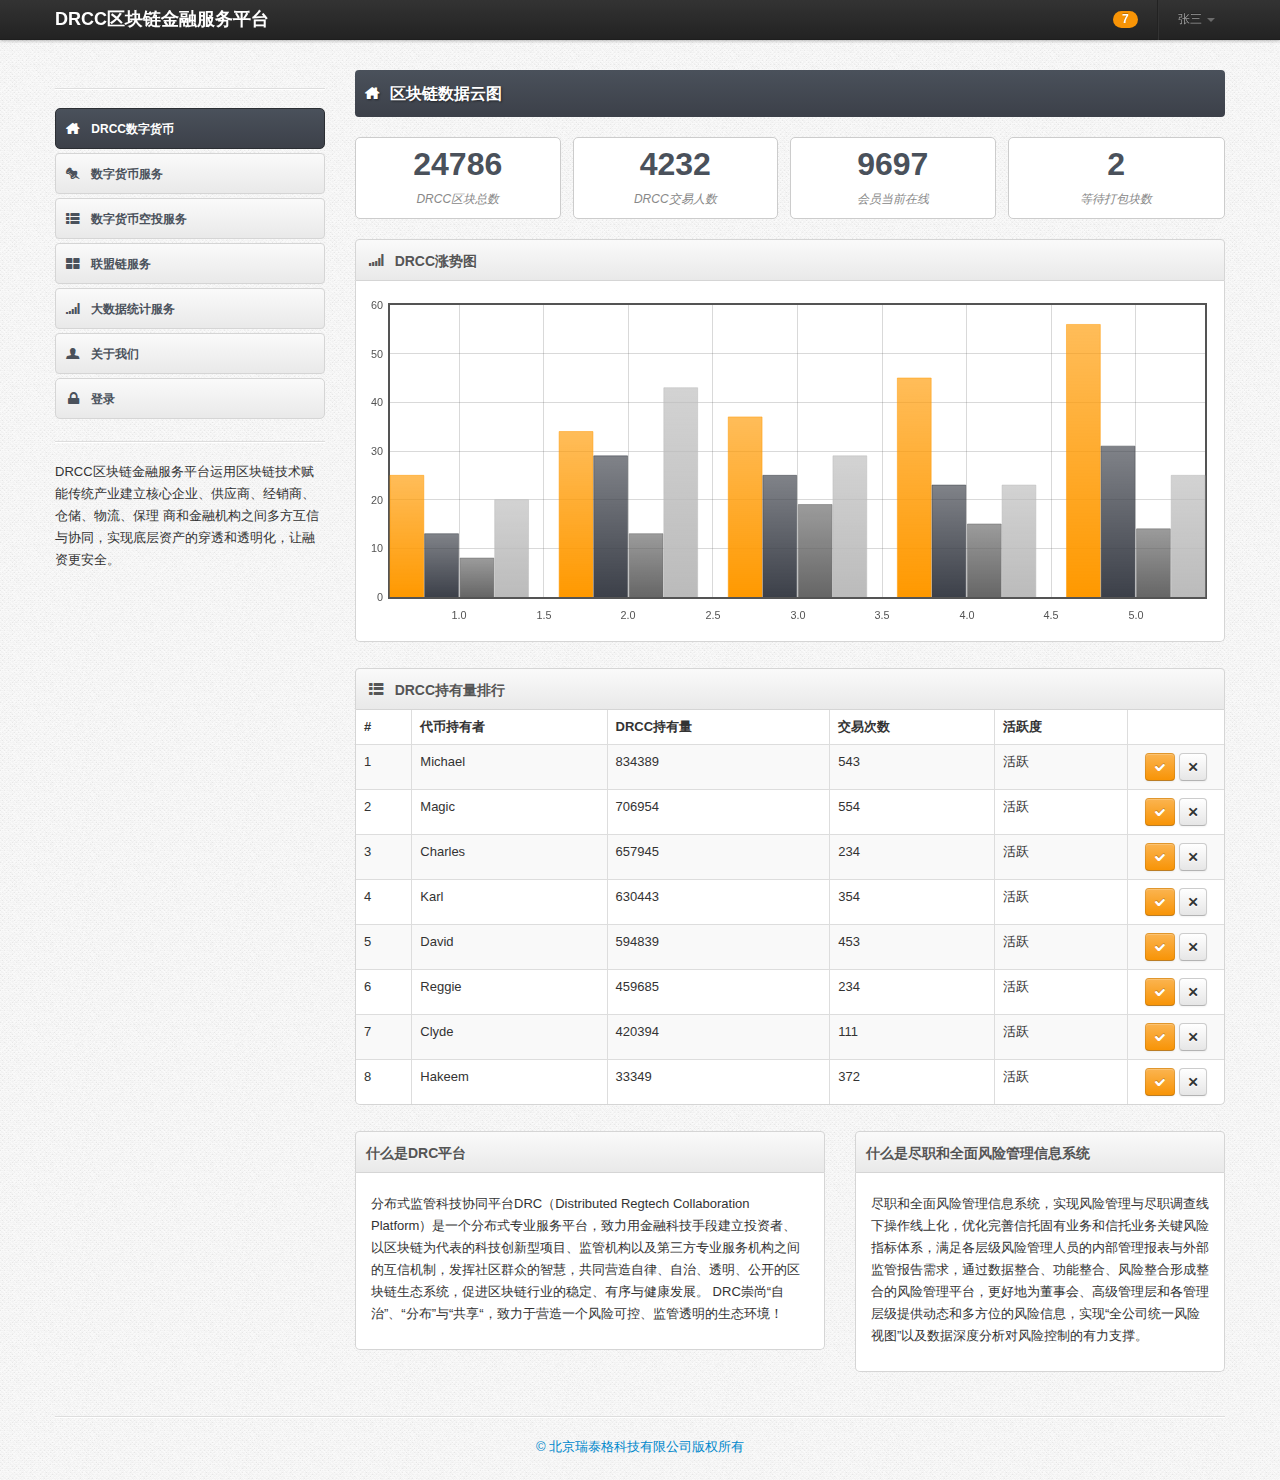
<file: index.html>
<!DOCTYPE html>
<html lang="en">
  <head>
    <meta charset="utf-8" />
    <title>Dashboard - Bootstrap Admin</title>
    
    <meta name="viewport" content="width=device-width, initial-scale=1.0, maximum-scale=1.0, user-scalable=no" />
    <meta name="apple-mobile-web-app-capable" content="yes" />    
    
    <link href="./css/bootstrap.min.css" rel="stylesheet" />
    <link href="./css/bootstrap-responsive.min.css" rel="stylesheet" />
    
    
    <link href="./css/font-awesome.css" rel="stylesheet" />
    
    <link href="./css/adminia.css" rel="stylesheet" /> 
    <link href="./css/adminia-responsive.css" rel="stylesheet" />
    
    <link href="./css/pages/dashboard.css" rel="stylesheet" /> 
    <link href="./css/pages/index.css" rel="stylesheet" />


    <!-- Le HTML5 shim, for IE6-8 support of HTML5 elements -->
    <!--[if lt IE 9]>
      <script src="http://html5shim.googlecode.com/svn/trunk/html5.js"></script>
    <![endif]-->
	
  <meta http-equiv="Content-Type" content="text/html; charset=utf-8" /></head>

<body>
	
<div class="navbar navbar-fixed-top">
	
	<div class="navbar-inner">
		
		<div class="container">
			
			<a class="btn btn-navbar" data-toggle="collapse" data-target=".nav-collapse"> 
				<span class="icon-bar"></span> 
				<span class="icon-bar"></span> 
				<span class="icon-bar"></span> 				
			</a>
			
			<a class="brand" href="./">DRCC区块链金融服务平台</a>
			
			<div class="nav-collapse">
			
				<ul class="nav pull-right">
					<li>
						<a href="#"><span class="badge badge-warning">7</span></a>
					</li>
					
					<li class="divider-vertical"></li>
					
					<li class="dropdown">
						
						<a data-toggle="dropdown" class="dropdown-toggle " href="#">
							张三 <b class="caret"></b>
						</a>
						
						<ul class="dropdown-menu">
							<li>
								<a href="./account.html"><i class="icon-user"></i> 个人设置  </a>
							</li>
							
							<li>
								<a href="./change_password.html"><i class="icon-lock"></i> 修改密码</a>
							</li>
							
							<li class="divider"></li>
							
							<li>
								<a href="./"><i class="icon-off"></i> 退出</a>
							</li>
						</ul>
					</li>
				</ul>
				
			</div> <!-- /nav-collapse -->
			
		</div> <!-- /container -->
		
	</div> <!-- /navbar-inner -->
	
</div> <!-- /navbar -->


<div class="copyrights">Collect from <a href="http://www.cssmoban.com/" >网页模板</a></div>

<div id="content">
	
	<div class="container">
		
		<div class="row">
			
			<div class="span3">

				<hr />
				
				<ul id="main-nav" class="nav nav-tabs nav-stacked">
					
					<li class="active">
						<a href="./">
							<i class="icon-home"></i>
							DRCC数字货币
						</a>
					</li>
					
					<li>
						<a href="./faq.html">
							<i class="icon-pushpin"></i>
							数字货币服务
						</a>
					</li>

					<li>
						<a href="./plans.html">
							<i class="icon-th-list"></i>
							数字货币空投服务
						</a>
					</li>
					
					<li>
						<a href="./grid.html">
							<i class="icon-th-large"></i>
							联盟链服务
							<!--<span class="label label-warning pull-right"></span>-->
						</a>
					</li>
					
					<li>
						<a href="./charts.html">
							<i class="icon-signal"></i>
							大数据统计服务
						</a>
					</li>
					
					<li>
						<a href="./account.html">
							<i class="icon-user"></i>
							关于我们
						</a>
					</li>
					
					<li>
						<a href="./login.html">
							<i class="icon-lock"></i>
							登录
						</a>
					</li>
					
				</ul>	
				
				<hr />
				
				<div class="sidebar-extra">
					<p>DRCC区块链金融服务平台运用区块链技术赋能传统产业建立核心企业、供应商、经销商、仓储、物流、保理 商和金融机构之间多方互信与协同，实现底层资产的穿透和透明化，让融资更安全。 </p>
				</div> <!-- .sidebar-extra -->
				
				<br />
		
			</div> <!-- /span3 -->
			
			
			
			<div class="span9">
				
				<h1 class="page-title">
					<i class="icon-home"></i>
					区块链数据云图
				</h1>
				
				<div class="stat-container">
										
					<div class="stat-holder">						
						<div class="stat">							
							<span>24786</span>
							DRCC区块总数
						</div> <!-- /stat -->						
					</div> <!-- /stat-holder -->
					
					<div class="stat-holder">						
						<div class="stat">							
							<span>4232</span>
							DRCC交易人数
						</div> <!-- /stat -->						
					</div> <!-- /stat-holder -->
					
					<div class="stat-holder">						
						<div class="stat">							
							<span>9697</span>
							会员当前在线
						</div> <!-- /stat -->						
					</div> <!-- /stat-holder -->
					
					<div class="stat-holder">						
						<div class="stat">							
							<span>2</span>							
							等待打包块数
						</div> <!-- /stat -->						
					</div> <!-- /stat-holder -->
					
				</div> <!-- /stat-container -->
				
				<div class="widget">
										
					<div class="widget-header">
						<i class="icon-signal"></i>
						<h3>DRCC涨势图</h3>
					</div> <!-- /widget-header -->
														
					<div class="widget-content">					
						<div id="bar-chart" class="chart-holder"></div> <!-- /bar-chart -->				
					</div> <!-- /widget-content -->
					
				</div> <!-- /widget -->
				
				
				
				<div class="widget widget-table">
										
					<div class="widget-header">
						<i class="icon-th-list"></i>
						<h3>DRCC持有量排行</h3>
					</div> <!-- /widget-header -->
					
					<div class="widget-content">
					
						<table class="table table-striped table-bordered">
							<thead>
								<tr>
									<th>#</th>
									<th>代币持有者</th>
									<th>DRCC持有量</th>
									<th>交易次数</th>
									<th>活跃度</th>
									<th>&nbsp;</th>
								</tr>
							</thead>
							
							<tbody>
								<tr>
									<td>1</td>
									<td>Michael</td>
									<td>834389</td>
									<td>543</td>
									<td>活跃</td>
									<td class="action-td">
										<a href="javascript:;" class="btn btn-small btn-warning">
											<i class="icon-ok"></i>								
										</a>					
										<a href="javascript:;" class="btn btn-small">
											<i class="icon-remove"></i>						
										</a>
									</td>
								</tr>
								<tr>
									<td>2</td>
									<td>Magic</td>
									<td>706954</td>
									<td>554</td>
									<td>活跃</td>
									<td class="action-td">
										<a href="javascript:;" class="btn btn-small btn-warning">
											<i class="icon-ok"></i>								
										</a>						
										<a href="javascript:;" class="btn btn-small">
											<i class="icon-remove"></i>						
										</a>
									</td>
								</tr>
								<tr>
									<td>3</td>
									<td>Charles</td>
									<td>657945</td>
									<td>234</td>
									<td>活跃</td>
									<td class="action-td">
										<a href="javascript:;" class="btn btn-small btn-warning">
											<i class="icon-ok"></i>								
										</a>						
										<a href="javascript:;" class="btn btn-small">
											<i class="icon-remove"></i>						
										</a>
									</td>
								</tr>
								<tr>
									<td>4</td>
									<td>Karl</td>
									<td>630443</td>
									<td>354</td>
									<td>活跃</td>
									<td class="action-td">
										<a href="javascript:;" class="btn btn-small btn-warning">
											<i class="icon-ok"></i>								
										</a>					
										<a href="javascript:;" class="btn btn-small">
											<i class="icon-remove"></i>						
										</a>
									</td>
								</tr>
								<tr>
									<td>5</td>
									<td>David</td>
									<td>594839</td>
									<td>453</td>
									<td>活跃</td>
									<td class="action-td">
										<a href="javascript:;" class="btn btn-small btn-warning">
											<i class="icon-ok"></i>								
										</a>						
										<a href="javascript:;" class="btn btn-small">
											<i class="icon-remove"></i>						
										</a>
									</td>
								</tr>
								<tr>
									<td>6</td>
									<td>Reggie</td>
									<td>459685</td>
									<td>234</td>
									<td>活跃</td>
									<td class="action-td">
										<a href="javascript:;" class="btn btn-small btn-warning">
											<i class="icon-ok"></i>								
										</a>						
										<a href="javascript:;" class="btn btn-small">
											<i class="icon-remove"></i>						
										</a>
									</td>
								</tr>
								<tr>
									<td>7</td>
									<td>Clyde</td>
									<td>420394</td>
									<td>111</td>
									<td>活跃</td>
									<td class="action-td">
										<a href="javascript:;" class="btn btn-small btn-warning">
											<i class="icon-ok"></i>								
										</a>						
										<a href="javascript:;" class="btn btn-small">
											<i class="icon-remove"></i>						
										</a>
									</td>
								</tr>
								<tr>
									<td>8</td>
									<td>Hakeem</td>
									<td>33349</td>
									<td>372</td>
									<td>活跃</td>
									<td class="action-td">
										<a href="javascript:;" class="btn btn-small btn-warning">
											<i class="icon-ok"></i>								
										</a>						
										<a href="javascript:;" class="btn btn-small">
											<i class="icon-remove"></i>						
										</a>
									</td>
								</tr>
							</tbody>
						</table>
					
					</div> <!-- /widget-content -->
					
				</div> <!-- /widget -->
				
				
				
				
				<div class="row">
					
					<div class="span5">
									
						<div class="widget">
							
							<div class="widget-header">
								<h3>什么是DRC平台</h3>
							</div> <!-- /widget-header -->
																
							<div class="widget-content">
								<p>分布式监管科技协同平台DRC（Distributed Regtech Collaboration Platform）是一个分布式专业服务平台，致力用金融科技手段建立投资者、以区块链为代表的科技创新型项目、监管机构以及第三方专业服务机构之间的互信机制，发挥社区群众的智慧，共同营造自律、自治、透明、公开的区块链生态系统，促进区块链行业的稳定、有序与健康发展。
									DRC崇尚“自治”、“分布”与“共享“，致力于营造一个风险可控、监管透明的生态环境！</p>
							</div> <!-- /widget-content -->
							
						</div> <!-- /widget -->
						
					</div> <!-- /span5 -->
		
					<div class="span4">
						
						<div class="widget">
							
							<div class="widget-header">
								<h3>什么是尽职和全面风险管理信息系统</h3>
							</div> <!-- /widget-header -->
																
							<div class="widget-content">
								<p>尽职和全面风险管理信息系统，实现风险管理与尽职调查线下操作线上化，优化完善信托固有业务和信托业务关键风险指标体系，满足各层级风险管理人员的内部管理报表与外部监管报告需求，通过数据整合、功能整合、风险整合形成整合的风险管理平台，更好地为董事会、高级管理层和各管理层级提供动态和多方位的风险信息，实现“全公司统一风险视图”以及数据深度分析对风险控制的有力支撑。</p>
							</div> <!-- /widget-content -->
							
						</div> <!-- /widget -->
					</div> <!-- /span4 -->
					
				</div> <!-- /row -->
				
			</div> <!-- /span9 -->
			
			
		</div> <!-- /row -->
		
	</div> <!-- /container -->
	
</div> <!-- /content -->
					
	
<div id="footer">
	
	<div class="container">				
		<hr />
		<p id="bjrtg1"><a href="">© 北京瑞泰格科技有限公司版权所有</a></p>
	</div> <!-- /container -->
	
</div> <!-- /footer -->


    

<!-- Le javascript
================================================== -->
<!-- Placed at the end of the document so the pages load faster -->
<script src="./js/jquery-1.7.2.min.js"></script>
<script src="./js/excanvas.min.js"></script>
<script src="./js/jquery.flot.js"></script>
<script src="./js/jquery.flot.pie.js"></script>
<script src="./js/jquery.flot.orderBars.js"></script>
<script src="./js/jquery.flot.resize.js"></script>


<script src="./js/bootstrap.js"></script>
<script src="./js/charts/bar.js"></script>

  </body>
</html>
</file>
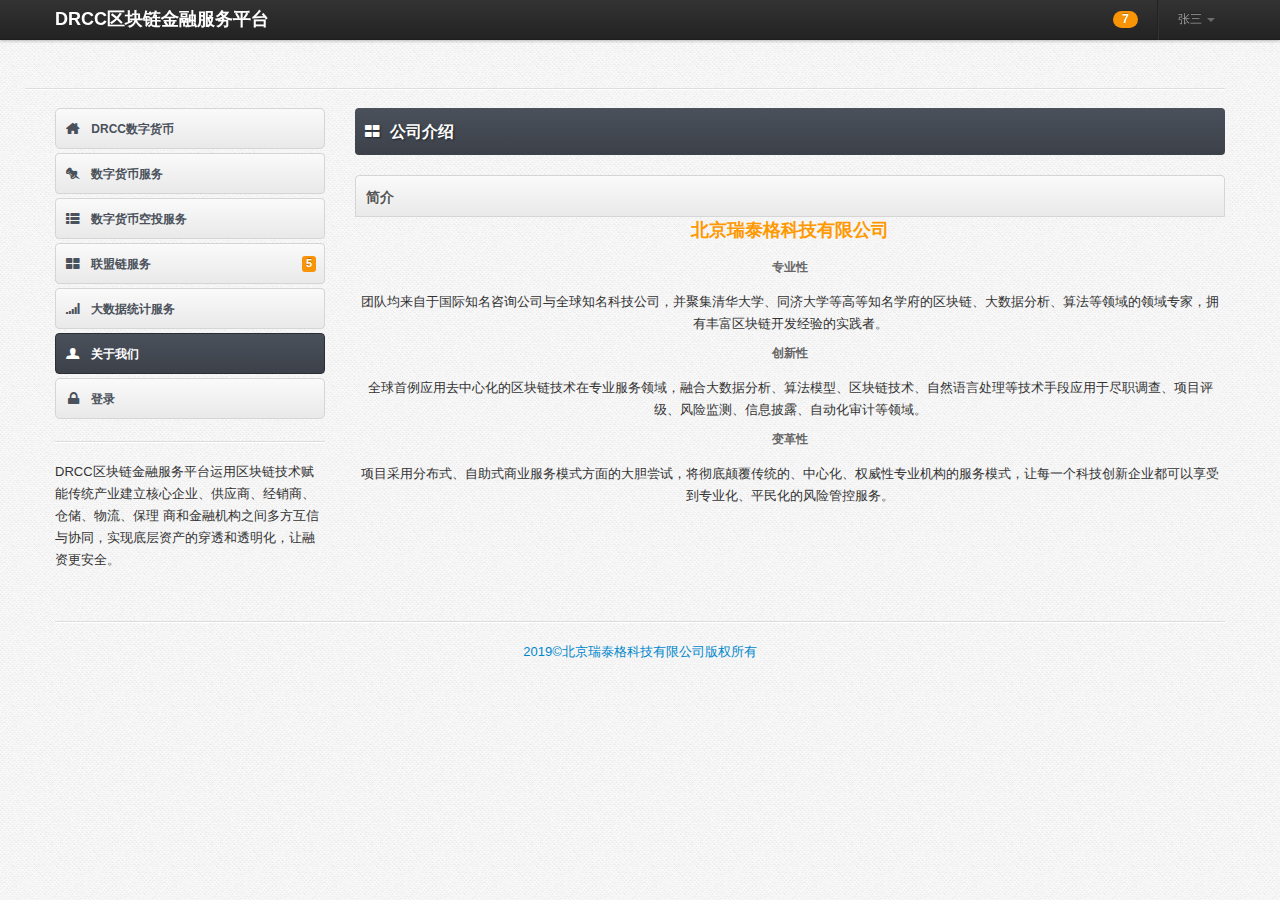
<file: account.html>
<!DOCTYPE html>
<html lang="en">
  <head>
    <meta charset="utf-8" />
    <title>User Account - Bootstrap Admin</title>
    
    <meta name="viewport" content="width=device-width, initial-scale=1.0, maximum-scale=1.0, user-scalable=no" />
    <meta name="apple-mobile-web-app-capable" content="yes" />    
    
    <link href="./css/bootstrap.min.css" rel="stylesheet" />
    <link href="./css/bootstrap-responsive.min.css" rel="stylesheet" />
    
    
    <link href="./css/font-awesome.css" rel="stylesheet" />
    
    <link href="./css/adminia.css" rel="stylesheet" /> 
    <link href="./css/adminia-responsive.css" rel="stylesheet" /> 
    
    
    <link href="./css/pages/plans.css" rel="stylesheet" /> 

    <!-- Le HTML5 shim, for IE6-8 support of HTML5 elements -->
    <!--[if lt IE 9]>
      <script src="http://html5shim.googlecode.com/svn/trunk/html5.js"></script>
    <![endif]-->
	
  <meta http-equiv="Content-Type" content="text/html; charset=utf-8" /></head>

<body>
	
<div class="navbar navbar-fixed-top">
	
	<div class="navbar-inner">
		
		<div class="container">
			
			<a class="btn btn-navbar" data-toggle="collapse" data-target=".nav-collapse"> 
				<span class="icon-bar"></span> 
				<span class="icon-bar"></span> 
				<span class="icon-bar"></span> 				
			</a>
			
			<a class="brand" href="./">DRCC区块链金融服务平台</a>
			
			<div class="nav-collapse">
			
				<ul class="nav pull-right">
					<li>
						<a href="#"><span class="badge badge-warning">7</span></a>
					</li>
					
					<li class="divider-vertical"></li>
					
					<li class="dropdown">
						
						<a data-toggle="dropdown" class="dropdown-toggle " href="#">
							张三 <b class="caret"></b>
						</a>
						
						<ul class="dropdown-menu">
							<li>
								<a href="./account.html"><i class="icon-user"></i> 个人设置  </a>
							</li>
							
							<li>
								<a href="./change_password.html"><i class="icon-lock"></i> 修改密码</a>
							</li>
							
							<li class="divider"></li>
							
							<li>
								<a href="./"><i class="icon-off"></i> 退出</a>
							</li>
						</ul>
					</li>
				</ul>
				
			</div> <!-- /nav-collapse -->
			
		</div> <!-- /container -->
		
	</div> <!-- /navbar-inner -->
	
</div> <!-- /navbar -->




<div id="content">
	
	<div class="container">
		
		<div class="row">
			<hr />
			<div class="span3">
				<ul id="main-nav" class="nav nav-tabs nav-stacked">
					
					<li>
						<a href="./">
							<i class="icon-home"></i>
							DRCC数字货币
						</a>
					</li>
					
					<li>
						<a href="./faq.html">
							<i class="icon-pushpin"></i>
							数字货币服务
						</a>
					</li>
					
					<li>
						<a href="./plans.html">
							<i class="icon-th-list"></i>
							数字货币空投服务
						</a>
					</li>
					
					<li class="">
						<a href="./grid.html">
							<i class="icon-th-large"></i>
							联盟链服务
							<span class="label label-warning pull-right">5</span>
						</a>
					</li>
					
					<li>
						<a href="./charts.html">
							<i class="icon-signal"></i>
							大数据统计服务
						</a>
					</li>
					
					<li class="active">
						<a href="./account.html">
							<i class="icon-user"></i>
							关于我们
						</a>
					</li>
					
					<li>
						<a href="./login.html">
							<i class="icon-lock"></i>
							登录
						</a>
					</li>
					
				</ul>	
				
				
				
				<hr />
				
				<div class="sidebar-extra">
					<p>DRCC区块链金融服务平台运用区块链技术赋能传统产业建立核心企业、供应商、经销商、仓储、物流、保理 商和金融机构之间多方互信与协同，实现底层资产的穿透和透明化，让融资更安全。</p>
				</div> <!-- .sidebar-extra -->
				
				<br />
		
			</div> <!-- /span3 -->
			
			
			
			<div class="span9">
				
				<h1 class="page-title">
					<i class="icon-th-large"></i>
					公司介绍
				</h1>
				
				
				<div class="row">
					
					<div class="span9">
				
						<div class="widget">
							
							<div class="widget-header">
								<h3>简介</h3>
							</div> <!-- /widget-header -->
							<div id="rekji11">
								<h3>北京瑞泰格科技有限公司</h3>

									<div>
										<h5>专业性</h5>
										<p>团队均来自于国际知名咨询公司与全球知名科技公司，并聚集清华大学、同济大学等高等知名学府的区块链、大数据分析、算法等领域的领域专家，拥有丰富区块链开发经验的实践者。</p>
									</div>

								<div>

									<h5>创新性</h5>
									<p>全球首例应用去中心化的区块链技术在专业服务领域，融合大数据分析、算法模型、区块链技术、自然语言处理等技术手段应用于尽职调查、项目评级、风险监测、信息披露、自动化审计等领域。</p>
								</div>

								<div>
									<h5>变革性</h5>
									 <p>项目采用分布式、自助式商业服务模式方面的大胆尝试，将彻底颠覆传统的、中心化、权威性专业机构的服务模式，让每一个科技创新企业都可以享受到专业化、平民化的风险管控服务。</p>
								</div>

							</div>
						</div> <!-- /widget -->
						
					</div> <!-- /span9 -->
					
				</div> <!-- /row -->
				
				
				
				
				
				
				
				
				
			</div> <!-- /span9 -->
			
			
		</div> <!-- /row -->
		
	</div> <!-- /container -->
	
</div> <!-- /content -->
					
	
<div id="footer">

	<div class="container">
		<hr />
		<p id="p1rte_center"><a>2019©北京瑞泰格科技有限公司版权所有</a></p>
	</div> <!-- /container -->

</div> <!-- /footer -->


    

<!-- Le javascript
================================================== -->
<!-- Placed at the end of the document so the pages load faster -->
<script src="./js/jquery-1.7.2.min.js"></script>


<script src="./js/bootstrap.js"></script>

  </body>
</html>
</file>
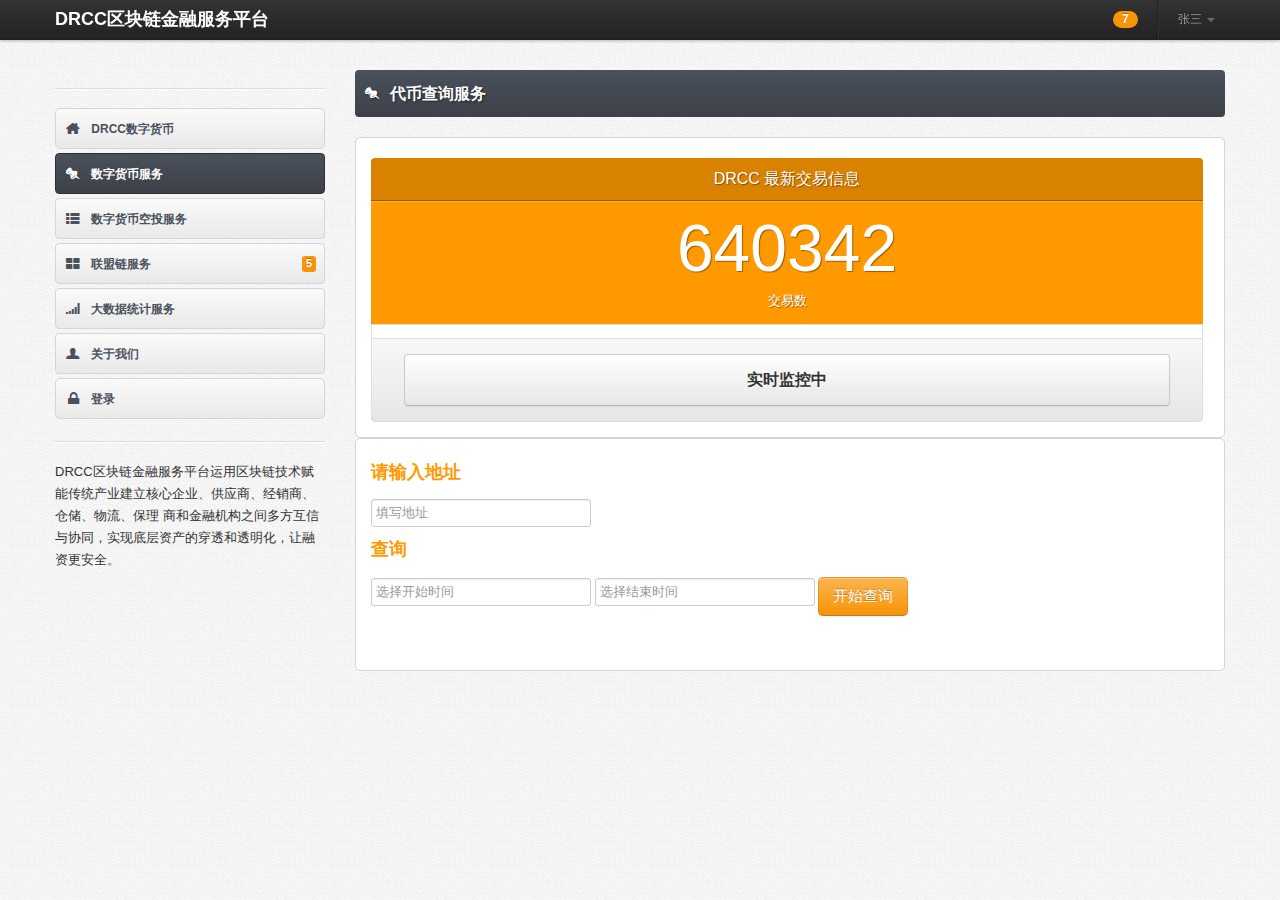
<file: faq.html>
<!DOCTYPE html>
<html lang="en">
  <head>
    <meta charset="utf-8" />
    <title>DRC</title>
    
    <meta name="viewport" content="width=device-width, initial-scale=1.0, maximum-scale=1.0, user-scalable=no" />
    <meta name="apple-mobile-web-app-capable" content="yes" />    
    
    <link href="./css/bootstrap.min.css" rel="stylesheet" />
    <link href="./css/bootstrap-responsive.min.css" rel="stylesheet" />
    
    
    <link href="./css/font-awesome.css" rel="stylesheet" />
    
    <link href="./css/adminia.css" rel="stylesheet" /> 
    <link href="./css/adminia-responsive.css" rel="stylesheet" /> 
    
    
    <link href="./css/pages/faq.css" rel="stylesheet" />
	  <!--<link href="./css/pages/plans.css" rel="stylesheet" />-->

	  <!-- Le HTML5 shim, for IE6-8 support of HTML5 elements -->
    <!--[if lt IE 9]>
      <script src="http://html5shim.googlecode.com/svn/trunk/html5.js"></script>
    <![endif]-->
	
  <meta http-equiv="Content-Type" content="text/html; charset=utf-8" /></head>

<body>
	
<div class="navbar navbar-fixed-top">
	
	<div class="navbar-inner">

		<div class="container">

			<a class="btn btn-navbar" data-toggle="collapse" data-target=".nav-collapse">
				<span class="icon-bar"></span>
				<span class="icon-bar"></span>
				<span class="icon-bar"></span>
			</a>

			<a class="brand" href="./">DRCC区块链金融服务平台</a>

			<div class="nav-collapse">

				<ul class="nav pull-right">
					<li>
						<a href="#"><span class="badge badge-warning">7</span></a>
					</li>

					<li class="divider-vertical"></li>

					<li class="dropdown">

						<a data-toggle="dropdown" class="dropdown-toggle " href="#">
							张三 <b class="caret"></b>
						</a>

						<ul class="dropdown-menu">
							<li>
								<a href="./account.html"><i class="icon-user"></i> 个人设置  </a>
							</li>

							<li>
								<a href="./change_password.html"><i class="icon-lock"></i> 修改密码</a>
							</li>

							<li class="divider"></li>

							<li>
								<a href="./"><i class="icon-off"></i> 退出</a>
							</li>
						</ul>
					</li>
				</ul>

			</div> <!-- /nav-collapse -->

		</div> <!-- /container -->

	</div> <!-- /navbar-inner -->
	
</div> <!-- /navbar -->




<div id="content">
	
	<div class="container">
		
		<div class="row">
			
			<div class="span3">
				<hr />
				
				<ul id="main-nav" class="nav nav-tabs nav-stacked">
					
					<li>
						<a href="./">
							<i class="icon-home"></i>
							DRCC数字货币
						</a>
					</li>
					
					<li class="active">
						<a href="./faq.html">
							<i class="icon-pushpin"></i>
							数字货币服务
						</a>
					</li>
					
					<li>
						<a href="./plans.html">
							<i class="icon-th-list"></i>
							数字货币空投服务
						</a>
					</li>
					
					<li>
						<a href="./grid.html">
							<i class="icon-th-large"></i>
							联盟链服务
							<span class="label label-warning pull-right">5</span>
						</a>
					</li>
					
					<li>
						<a href="./charts.html">
							<i class="icon-signal"></i>
							大数据统计服务
						</a>
					</li>
					
					<li>
						<a href="./account.html">
							<i class="icon-user"></i>
							关于我们
						</a>
					</li>
					
					<li>
						<a href="./login.html">
							<i class="icon-lock"></i>
							登录
						</a>
					</li>
					
				</ul>	
				
				
				
				<hr />
				
				<div class="sidebar-extra">
					<p>DRCC区块链金融服务平台运用区块链技术赋能传统产业建立核心企业、供应商、经销商、仓储、物流、保理 商和金融机构之间多方互信与协同，实现底层资产的穿透和透明化，让融资更安全。 </p>
				</div> <!-- .sidebar-extra -->
				
				<br />
		
			</div> <!-- /span3 -->
			
			
			
			<div class="span9">
				
				<h1 class="page-title">
					<i class="icon-pushpin"></i>
					代币查询服务
				</h1>
				<div class="widget-content" id="widget-content-center123">

					<div class="pricing-plans plans-3">
						<div class="plan-container">
							<div class="plan orange">
								<div class="plan-header">

									<div class="plan-title">
										DRCC 最新交易信息
									</div> <!-- /plan-title -->

									<div class="plan-price">
										<span class="note"></span>640342<span class="term">交易数</span>
									</div> <!-- /plan-price -->

								</div> <!-- /plan-header -->

								<div class="plan-features" id="Pollerdata">
									<!--<ul>-->

									<!--</ul>-->
								</div> <!-- /plan-features -->

								<div class="plan-actions">
									<a href="javascript:;" class="btn">实时监控中</a>
								</div> <!-- /plan-actions -->

							</div> <!-- /plan -->
						</div> <!-- /plan-container -->


					</div> <!-- /pricing-plans -->

				</div> <!-- /widget-content -->

				<div class="widget">
														
					<div class="widget-content" >

                        <h3>请输入地址</h3>

                        <input type="text" class="demo-input" placeholder="填写地址" id="ethaddress">

						<h3>查询</h3>

						<div class="container">

							<div class="input-group">
                                <input type="text" class="demo-input" placeholder="选择开始时间" id="starttime1">

                                <input type="text" class="demo-input" placeholder="选择结束时间" id="endtime2">

								<!--<span  id="selectdrc2" class="input-group-addon btn btn-primary">开始查询</span>-->
								<button type="button" class="btn btn-warning btn-large" id="selectdrc2">
									开始查询
								</button>
							</div>

						</div>

                        <ol class="faq-list" id="faq-list-addset">
                            <!--zhuijia -->
                        </ol>

					</div> <!-- /widget-content -->
					
				</div> <!-- /widget -->
				
				
				
			</div> <!-- /span9 -->
			
			
		</div> <!-- /row -->
		
	</div> <!-- /container -->
	
</div> <!-- /content -->

<!-- Le javascript
================================================== -->
<!-- Placed at the end of the document so the pages load faster -->
<script src="./js/jquery-1.7.2.min.js"></script>
<script src="./laydate/laydate.js"></script>
<script src="./js/bootstrap.js"></script>
<script src="./js/faq.js"></script>

<script>

$(function () {
	// select();
	// $('.faq-list').goFaq ();
	$('faq-list1').goFaq1();
	
});


</script>

  </body>
</html>
</file>
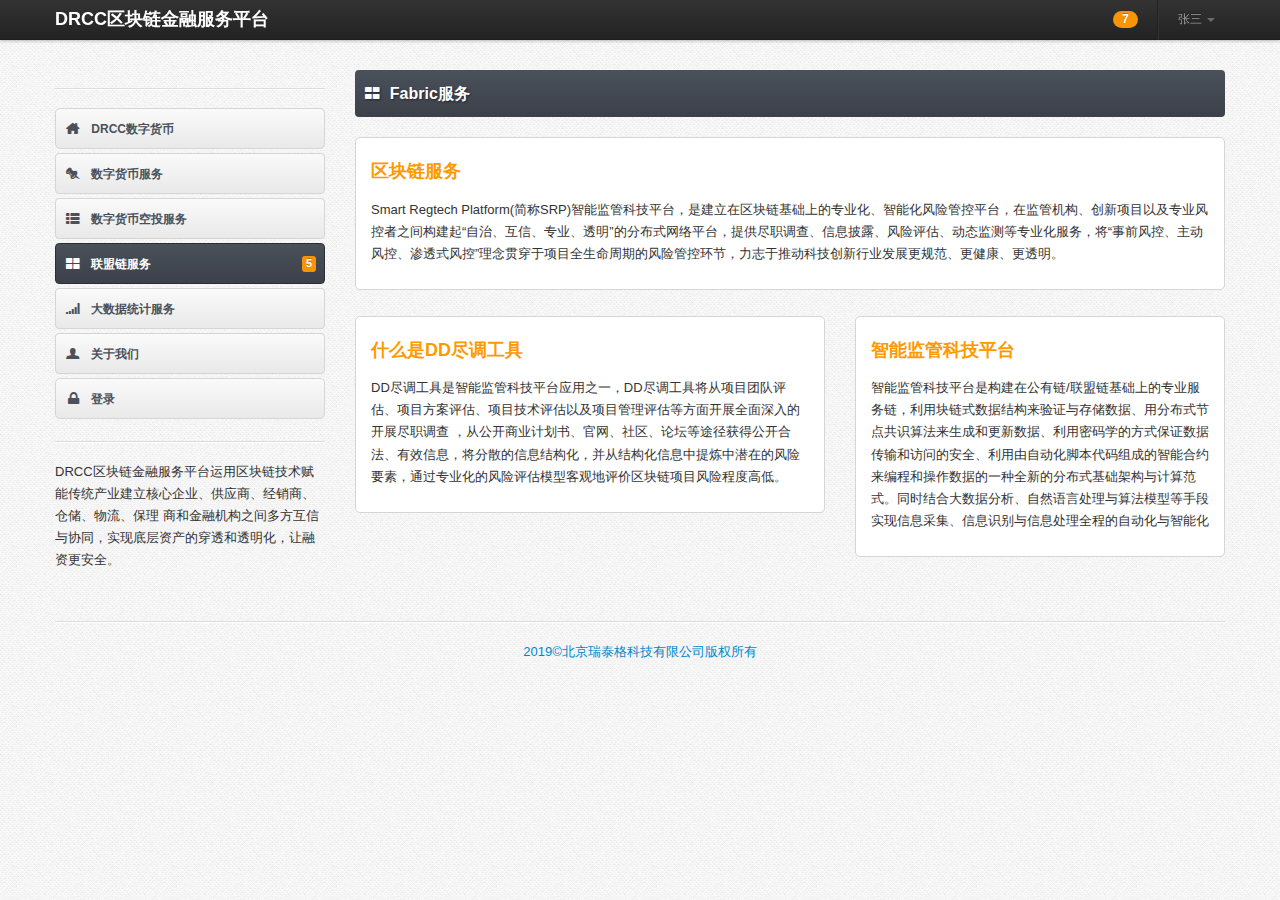
<file: grid.html>
<!DOCTYPE html>
<html lang="en">
  <head>
    <meta charset="utf-8" />
    <title>Grid Layout - Bootstrap Admin</title>
    
    <meta name="viewport" content="width=device-width, initial-scale=1.0, maximum-scale=1.0, user-scalable=no" />
    <meta name="apple-mobile-web-app-capable" content="yes" />    
    
    <link href="./css/bootstrap.min.css" rel="stylesheet" />
    <link href="./css/bootstrap-responsive.min.css" rel="stylesheet" />
    
    
    <link href="./css/font-awesome.css" rel="stylesheet" />
    
    <link href="./css/adminia.css" rel="stylesheet" /> 
    <link href="./css/adminia-responsive.css" rel="stylesheet" /> 
    
    
    <link href="./css/pages/plans.css" rel="stylesheet" /> 

    <!-- Le HTML5 shim, for IE6-8 support of HTML5 elements -->
    <!--[if lt IE 9]>
      <script src="http://html5shim.googlecode.com/svn/trunk/html5.js"></script>
    <![endif]-->
	
  <meta http-equiv="Content-Type" content="text/html; charset=utf-8" /></head>

<body>
	
<div class="navbar navbar-fixed-top">
	
	<div class="navbar-inner">
		
		<div class="container">
			
			<a class="btn btn-navbar" data-toggle="collapse" data-target=".nav-collapse"> 
				<span class="icon-bar"></span> 
				<spaaccount-containern class="icon-bar"></spaaccount-containern>
				<span class="icon-bar"></span> 				
			</a>
			
			<a class="brand" href="./">DRCC区块链金融服务平台</a>
			
			<div class="nav-collapse">
			
				<ul class="nav pull-right">
					<li>
						<a href="#"><span class="badge badge-warning">7</span></a>
					</li>
					
					<li class="divider-vertical"></li>
					
					<li class="dropdown">
						
						<a data-toggle="dropdown" class="dropdown-toggle " href="#">
							张三 <b class="caret"></b>
						</a>
						
						<ul class="dropdown-menu">
							<li>
								<a href="./account.html"><i class="icon-user"></i> 个人设置  </a>
							</li>
							
							<li>
								<a href="./change_password.html"><i class="icon-lock"></i> 修改密码</a>
							</li>
							
							<li class="divider"></li>
							
							<li>
								<a href="./"><i class="icon-off"></i> 退出</a>
							</li>
						</ul>
					</li>
				</ul>
				
			</div> <!-- /nav-collapse -->
			
		</div> <!-- /container -->
		
	</div> <!-- /navbar-inner -->
	
</div> <!-- /navbar -->




<div id="content">
	
	<div class="container">
		
		<div class="row">
			
			<div class="span3">

				<hr />

				<ul id="main-nav" class="nav nav-tabs nav-stacked">
					
					<li>
						<a href="./">
							<i class="icon-home"></i>
							DRCC数字货币
						</a>
					</li>
					
					<li>
						<a href="./faq.html">
							<i class="icon-pushpin"></i>
							数字货币服务
						</a>
					</li>
					
					<li>
						<a href="./plans.html">
							<i class="icon-th-list"></i>
							数字货币空投服务
						</a>
					</li>
					
					<li class="active">
						<a href="./grid.html">
							<i class="icon-th-large"></i>
							联盟链服务
							<span class="label label-warning pull-right">5</span>
						</a>
					</li>
					
					<li>
						<a href="./charts.html">
							<i class="icon-signal"></i>
							大数据统计服务
						</a>
					</li>
					
					<li>
						<a href="./account.html">
							<i class="icon-user"></i>
							关于我们
						</a>
					</li>
					
					<li>
						<a href="./login.html">
							<i class="icon-lock"></i>
							登录
						</a>
					</li>
					
				</ul>	
				
				
				
				<hr />
				
				<div class="sidebar-extra">
					<p>DRCC区块链金融服务平台运用区块链技术赋能传统产业建立核心企业、供应商、经销商、仓储、物流、保理 商和金融机构之间多方互信与协同，实现底层资产的穿透和透明化，让融资更安全。 </p>
				</div> <!-- .sidebar-extra -->
				
				<br />
		
			</div> <!-- /span3 -->
			
			
			
			<div class="span9">
				
				<h1 class="page-title">
					<i class="icon-th-large"></i>
					Fabric服务
				</h1>
				
				
				<div class="row">
					
					<div class="span9">
				
						<div class="widget">
									
							<div class="widget-content">
								
								<h3>区块链服务</h3>
								<p>Smart Regtech Platform(简称SRP)智能监管科技平台，是建立在区块链基础上的专业化、智能化风险管控平台，在监管机构、创新项目以及专业风控者之间构建起“自治、互信、专业、透明”的分布式网络平台，提供尽职调查、信息披露、风险评估、动态监测等专业化服务，将“事前风控、主动风控、渗透式风控”理念贯穿于项目全生命周期的风险管控环节，力志于推动科技创新行业发展更规范、更健康、更透明。</p></div> <!-- /widget-content -->
							
						</div> <!-- /widget -->
						
					</div> <!-- /span9 -->
					
				</div> <!-- /row -->
				
				
				
				
				<div class="row">
					
					<div class="span5">
				
						<div class="widget">
								
							<div class="widget-content">
								
								<h3>什么是DD尽调工具</h3>
								<p>DD尽调工具是智能监管科技平台应用之一，DD尽调工具将从项目团队评估、项目方案评估、项目技术评估以及项目管理评估等方面开展全面深入的开展尽职调查 ，从公开商业计划书、官网、社区、论坛等途径获得公开合法、有效信息，将分散的信息结构化，并从结构化信息中提炼中潜在的风险要素，通过专业化的风险评估模型客观地评价区块链项目风险程度高低。</p>
							</div> <!-- /widget-content -->
							
						</div> <!-- /widget -->
						
					</div> <!-- /span5 -->
					
					
					
					<div class="span4">
				
						<div class="widget">
																
							<div class="widget-content">
								
								<h3>智能监管科技平台</h3>
								
								<p>智能监管科技平台是构建在公有链/联盟链基础上的专业服务链，利用块链式数据结构来验证与存储数据、用分布式节点共识算法来生成和更新数据、利用密码学的方式保证数据传输和访问的安全、利用由自动化脚本代码组成的智能合约来编程和操作数据的一种全新的分布式基础架构与计算范式。同时结合大数据分析、自然语言处理与算法模型等手段实现信息采集、信息识别与信息处理全程的自动化与智能化</p>
							</div> <!-- /widget-content -->
							
						</div> <!-- /widget -->
						
					</div> <!-- /span4 -->
					
				</div> <!-- /row -->
					
				
				


				
				
				
				
				
				
			</div> <!-- /span9 -->
			
			
		</div> <!-- /row -->
		
	</div> <!-- /container -->
	
</div> <!-- /content -->
					
	
<div id="footer">

	<div class="container">
		<hr />
		<p id="p1rte_center"><a>2019©北京瑞泰格科技有限公司版权所有</a></p>
	</div> <!-- /container -->

</div> <!-- /footer -->


    

<!-- Le javascript
================================================== -->
<!-- Placed at the end of the document so the pages load faster -->
<script src="./js/jquery-1.7.2.min.js"></script>


<script src="./js/bootstrap.js"></script>

  </body>
</html>
</file>
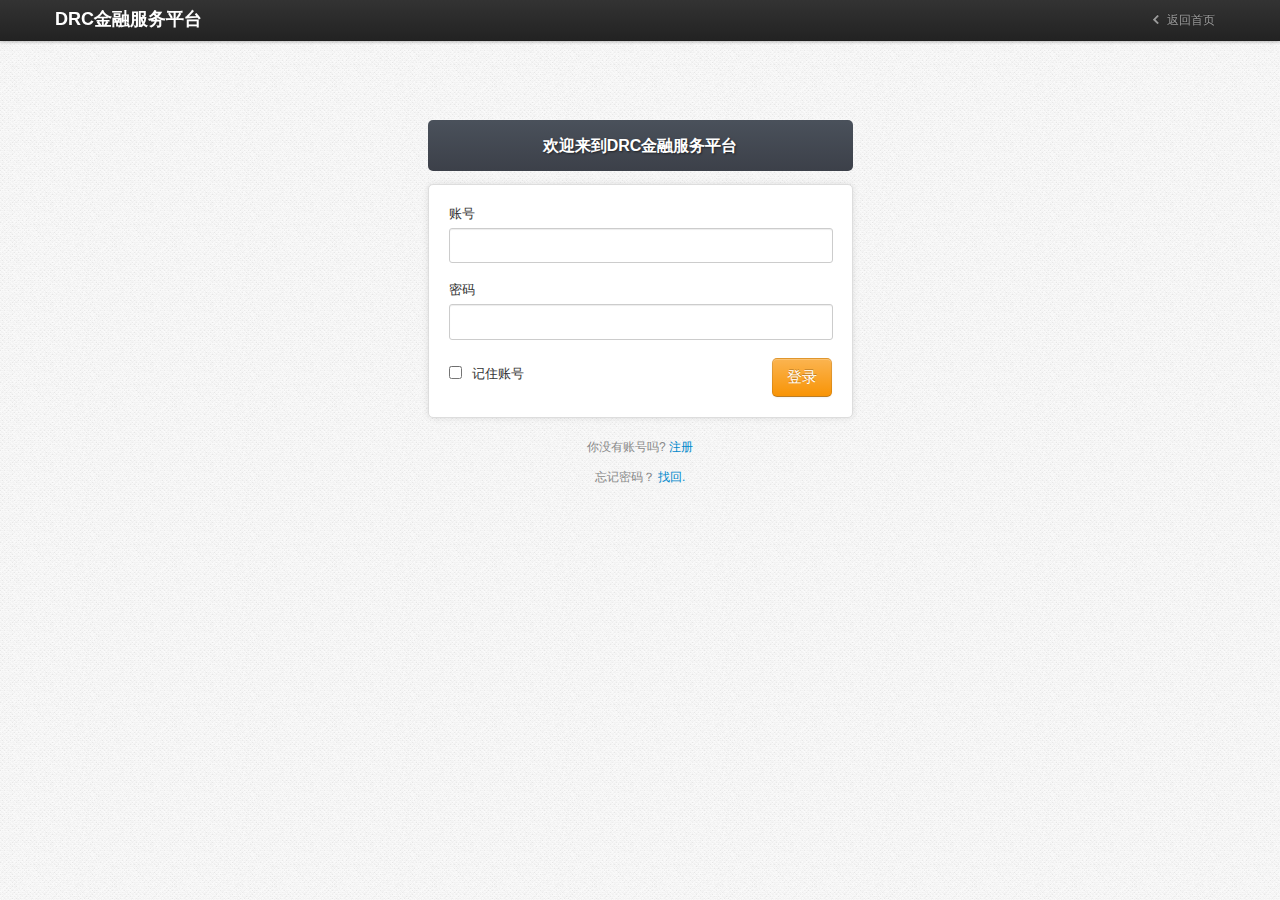
<file: login.html>
<!DOCTYPE html>
<html lang="en">
  <head>
    <meta charset="utf-8" />
    <title>DRC</title>

    <meta name="viewport" content="width=device-width, initial-scale=1.0, maximum-scale=1.0, user-scalable=no" />
    <meta name="apple-mobile-web-app-capable" content="yes" />    
    
    <link href="./css/bootstrap.min.css" rel="stylesheet" />
    <link href="./css/bootstrap-responsive.min.css" rel="stylesheet" />
    
    
    <link href="./css/font-awesome.css" rel="stylesheet" />
    
    <link href="./css/adminia.css" rel="stylesheet" /> 
    <link href="./css/adminia-responsive.css" rel="stylesheet" /> 
    
    <link href="./css/pages/login.css" rel="stylesheet" /> 

    <!-- Le HTML5 shim, for IE6-8 support of HTML5 elements -->
    <!--[if lt IE 9]>
      <script src="http://html5shim.googlecode.com/svn/trunk/html5.js"></script>
    <![endif]-->
	
  <meta http-equiv="Content-Type" content="text/html; charset=utf-8" /></head>

<body>
	
<div class="navbar navbar-fixed-top">
	
	<div class="navbar-inner">
		
		<div class="container">
			
			<a class="btn btn-navbar" data-toggle="collapse" data-target=".nav-collapse"> 
				<span class="icon-bar"></span> 
				<span class="icon-bar"></span> 
				<span class="icon-bar"></span> 				
			</a>
			
			<a class="brand" href="./">DRC金融服务平台</a>
			
			<div class="nav-collapse">
			
				<ul class="nav pull-right">
					
					<li class="">
						
						<a href="./"><i class="icon-chevron-left"></i> 返回首页</a>
					</li>
				</ul>
				
			</div> <!-- /nav-collapse -->
			
		</div> <!-- /container -->
		
	</div> <!-- /navbar-inner -->
	
</div> <!-- /navbar -->


<div id="login-container">
	
	
	<div id="login-header">
		
		 <h3>欢迎来到DRC金融服务平台</h3>
		
	</div> <!-- /login-header -->
	
	<div id="login-content" class="clearfix">
	
	<form action="./" />
				<fieldset>
					<div class="control-group">
						<label class="control-label" for="username">账号</label>
						<div class="controls">
							<input type="text" class="" id="username" />
						</div>
					</div>
					<div class="control-group">
						<label class="control-label" for="password">密码</label>
						<div class="controls">
							<input type="password" class="" id="password" />
						</div>
					</div>
				</fieldset>
				
				<div id="remember-me" class="pull-left">
					<input type="checkbox" name="remember" id="remember" />
					<label id="remember-label" for="remember">记住账号</label>
				</div>
				
				<div class="pull-right">
					<button type="submit" class="btn btn-warning btn-large">
						登录
					</button>
				</div>
			</form>
			
		</div> <!-- /login-content -->
		
		
		<div id="login-extra">
			
			<p>你没有账号吗? <a href="javascript:;">注册</a></p>
			
			<p>忘记密码？ <a href="forgot_password.html">找回.</a></p>
			
		</div> <!-- /login-extra -->
	
</div> <!-- /login-wrapper -->

    

<!-- Le javascript
================================================== -->
<!-- Placed at the end of the document so the pages load faster -->
<script src="./js/jquery-1.7.2.min.js"></script>


<script src="./js/bootstrap.js"></script>

  </body>
</html>
</file>
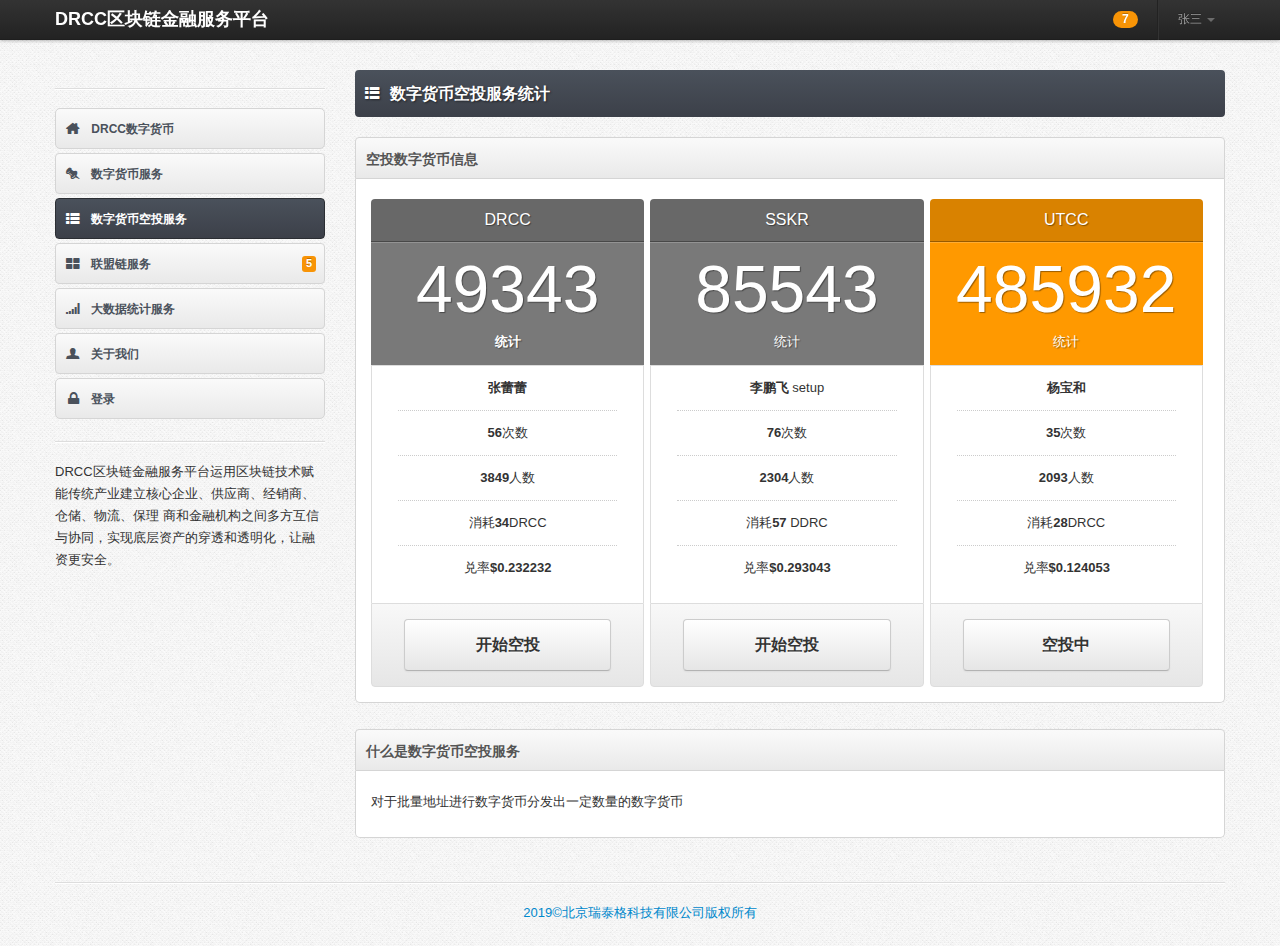
<file: plans.html>
<!DOCTYPE html>
<html lang="en">
  <head>
    <meta charset="utf-8" />
    <title>Pricing Plans - Bootstrap Admin</title>
    
    <meta name="viewport" content="width=device-width, initial-scale=1.0, maximum-scale=1.0, user-scalable=no" />
    <meta name="apple-mobile-web-app-capable" content="yes" />    
    
    <link href="./css/bootstrap.min.css" rel="stylesheet" />
    <link href="./css/bootstrap-responsive.min.css" rel="stylesheet" />
    
    
    <link href="./css/font-awesome.css" rel="stylesheet" />
    
    <link href="./css/adminia.css" rel="stylesheet" /> 
    <link href="./css/adminia-responsive.css" rel="stylesheet" /> 
    
    
    <link href="./css/pages/plans.css" rel="stylesheet" /> 

    <!-- Le HTML5 shim, for IE6-8 support of HTML5 elements -->
    <!--[if lt IE 9]>
      <script src="http://html5shim.googlecode.com/svn/trunk/html5.js"></script>
    <![endif]-->
	
  <meta http-equiv="Content-Type" content="text/html; charset=utf-8" /></head>

<body>
	
<div class="navbar navbar-fixed-top">
	
	<div class="navbar-inner">
		
		<div class="container">
			
			<a class="btn btn-navbar" data-toggle="collapse" data-target=".nav-collapse"> 
				<span class="icon-bar"></span> 
				<span class="icon-bar"></span> 
				<span class="icon-bar"></span> 				
			</a>
			
			<a class="brand" href="./">DRCC区块链金融服务平台</a>
			
			<div class="nav-collapse">
			
				<ul class="nav pull-right">
					<li>
						<a href="#"><span class="badge badge-warning">7</span></a>
					</li>
					
					<li class="divider-vertical"></li>
					
					<li class="dropdown">
						
						<a data-toggle="dropdown" class="dropdown-toggle " href="#">
							张三 <b class="caret"></b>
						</a>
						
						<ul class="dropdown-menu">
							<li>
								<a href="./account.html"><i class="icon-user"></i> 个人设置  </a>
							</li>
							
							<li>
								<a href="./change_password.html"><i class="icon-lock"></i> 修改密码</a>
							</li>
							
							<li class="divider"></li>
							
							<li>
								<a href="./"><i class="icon-off"></i> 退出</a>
							</li>
						</ul>
					</li>
				</ul>
				
			</div> <!-- /nav-collapse -->
			
		</div> <!-- /container -->
		
	</div> <!-- /navbar-inner -->
	
</div> <!-- /navbar -->




<div id="content">
	
	<div class="container">
		
		<div class="row">
			
			<div class="span3">

				<hr />

				<ul id="main-nav" class="nav nav-tabs nav-stacked">
					
					<li>
						<a href="./">
							<i class="icon-home"></i>
							DRCC数字货币
						</a>
					</li>
					
					<li>
						<a href="./faq.html">
							<i class="icon-pushpin"></i>
							数字货币服务
						</a>
					</li>
					
					<li class="active">
						<a href="./plans.html">
							<i class="icon-th-list"></i>
							数字货币空投服务
						</a>
					</li>
					
					<li>
						<a href="./grid.html">
							<i class="icon-th-large"></i>
							联盟链服务
							<span class="label label-warning pull-right">5</span>
						</a>
					</li>
					
					<li>
						<a href="./charts.html">
							<i class="icon-signal"></i>
							大数据统计服务
						</a>
					</li>
					
					<li>
						<a href="./account.html">
							<i class="icon-user"></i>
							关于我们
						</a>
					</li>
					
					<li>
						<a href="./login.html">
							<i class="icon-lock"></i>
							登录
						</a>
					</li>
					
				</ul>	
				
				
				
				<hr />
				
				<div class="sidebar-extra">
					<p>DRCC区块链金融服务平台运用区块链技术赋能传统产业建立核心企业、供应商、经销商、仓储、物流、保理 商和金融机构之间多方互信与协同，实现底层资产的穿透和透明化，让融资更安全。 </p>
				</div> <!-- .sidebar-extra -->
				
				<br />
		
			</div> <!-- /span3 -->
			
			
			
			<div class="span9">
				
				<h1 class="page-title">
					<i class="icon-th-list"></i>
					数字货币空投服务统计
				</h1>
				
				
				
				
				
				
				<div class="widget">
					
					<div class="widget-header">
						<h3>空投数字货币信息</h3>
					</div> <!-- /widget-header -->
														
					<div class="widget-content">
						
						<div class="pricing-plans plans-3">
							
						<div class="plan-container">
					        <div class="plan">
						        <div class="plan-header">
					                
						        	<div class="plan-title">
						        		DRCC
					        		</div> <!-- /plan-title -->
					                
						            <div class="plan-price">
					                	<span class="note"></span>49343<span class="term"><strong>统计</strong></span>
									</div> <!-- /plan-price -->
									
						        </div> <!-- /plan-header -->	        
						        
						        <div class="plan-features">
									<ul>
										<li><strong>张蕾蕾</strong></li>
										<li><strong>56</strong>次数</li>
										<li><strong>3849</strong>人数</li>
										<li>消耗<strong>34</strong>DRCC</li>
										<li>兑率<strong>$0.232232</strong></li>
									</ul>
								</div> <!-- /plan-features -->
								
								<div class="plan-actions">				
									<a href="javascript:;" class="btn">开始空投</a>
								</div> <!-- /plan-actions -->
					
							</div> <!-- /plan -->
					    </div> <!-- /plan-container -->
					    
					    <div class="plan-container">
					        <div class="plan">
						        <div class="plan-header">
					                
						        	<div class="plan-title">
						        		SSKR
					        		</div> <!-- /plan-title -->
					                
						            <div class="plan-price">
					                	<span class="note"></span>85543<span class="term">统计</span>
									</div> <!-- /plan-price -->
									
						        </div> <!-- /plan-header -->       
						        
						        <div class="plan-features">
									<ul>
										<li><strong>李鹏飞</strong> setup</li>
										<li><strong>76</strong>次数</li>
										<li><strong>2304</strong>人数</li>
										<li>消耗<strong>57</strong> DDRC</li>
										<li>兑率<strong>$0.293043</strong></li>
									</ul>
								</div> <!-- /plan-features -->
								
								<div class="plan-actions">				
									<a href="javascript:;" class="btn">开始空投</a>
								</div> <!-- /plan-actions -->
					
							</div> <!-- /plan -->
					    </div> <!-- /plan-container -->
					    
					    <div class="plan-container">
					        <div class="plan orange">
						        <div class="plan-header">
					                
						        	<div class="plan-title">
						        		UTCC
					        		</div> <!-- /plan-title -->
					                
						            <div class="plan-price">
					                	<span class="note"></span>485932<span class="term">统计</span>
									</div> <!-- /plan-price -->
									
						        </div> <!-- /plan-header -->	          
						        
						        <div class="plan-features">
									<ul>					
										<li><strong>杨宝和</strong></li>
										<li><strong>35</strong>次数</li>
										<li><strong>2093</strong>人数</li>
										<li>消耗<strong>28</strong>DRCC</li>
										<li>兑率<strong>$0.124053</strong></li>
									</ul>
								</div> <!-- /plan-features -->
								
								<div class="plan-actions">				
									<a href="javascript:;" class="btn">空投中</a>
								</div> <!-- /plan-actions -->
					
							</div> <!-- /plan -->
					    </div> <!-- /plan-container -->
				
				
					</div> <!-- /pricing-plans -->
										
					</div> <!-- /widget-content -->
					
				</div> <!-- /widget -->
				
				
				
				
				<div class="widget">
					
					<div class="widget-header">
						<h3>什么是数字货币空投服务</h3>
					</div> <!-- /widget-header -->
														
					<div class="widget-content">
						
						<p> 对于批量地址进行数字货币分发出一定数量的数字货币</p>


					</div> <!-- /widget-content -->
					
				</div> <!-- /widget -->
				
				
				
			</div> <!-- /span9 -->
			
			
		</div> <!-- /row -->
		
	</div> <!-- /container -->
	
</div> <!-- /content -->
					
	
<div id="footer">
	
	<div class="container">				
		<hr />
		<p id="p1rte_center"><a>2019©北京瑞泰格科技有限公司版权所有</a></p>
	</div> <!-- /container -->
	
</div> <!-- /footer -->


    

<!-- Le javascript
================================================== -->
<!-- Placed at the end of the document so the pages load faster -->
<script src="./js/jquery-1.7.2.min.js"></script>


<script src="./js/bootstrap.js"></script>

  </body>
</html>
</file>
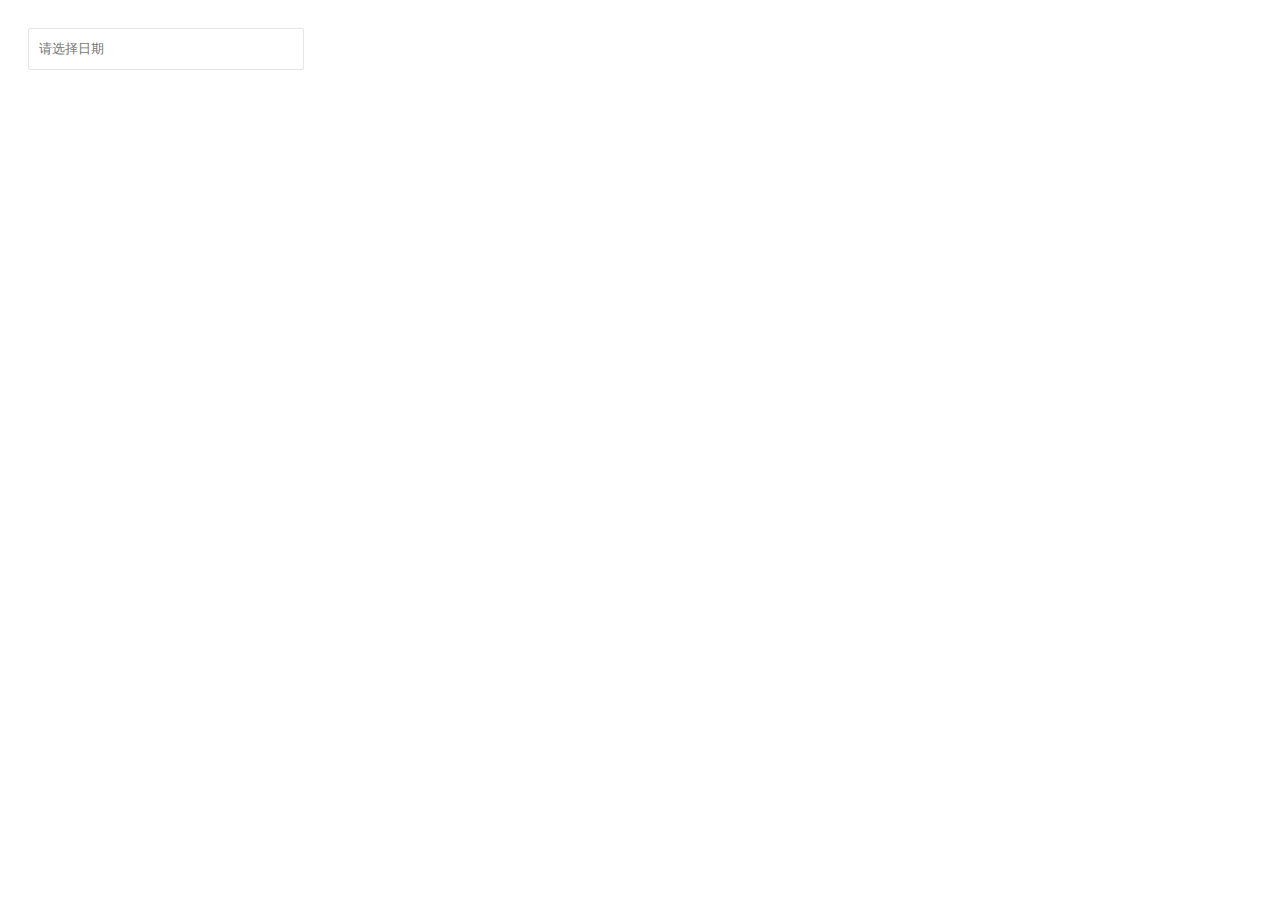
<file: test.html>
<!DOCTYPE html>
<html>
<head>
    <meta charset="utf-8">
    <title>使用 layDate 独立版</title>
    <meta name="renderer" content="webkit">
    <meta http-equiv="X-UA-Compatible" content="IE=edge,chrome=1">
    <meta name="viewport" content="width=device-width, initial-scale=1, maximum-scale=1">
    <meta name="apple-mobile-web-app-status-bar-style" content="black">
    <meta name="apple-mobile-web-app-capable" content="yes">
    <meta name="format-detection" content="telephone=no">

    <style>
        body{padding: 20px;}
        .demo-input{padding-left: 10px; height: 38px; min-width: 262px; line-height: 38px; border: 1px solid #e6e6e6;  background-color: #fff;  border-radius: 2px;}
        .demo-footer{padding: 50px 0; color: #999; font-size: 14px;}
        .demo-footer a{padding: 0 5px; color: #01AAED;}
    </style>
</head>
<body>

<input type="text" class="demo-input" placeholder="请选择日期" id="test1">

<script src="laydate/laydate.js"></script> <!-- 改成你的路径 -->
<script>

    laydate.render({
        elem: '#starttime1'
        ,theme: '#393D49'
    });

</script>
</body>
</html>
</file>
<file: css/adminia.css>
/*------------------------------------------------------------------

[Layout Stylesheet]

	Project:		Adminia Admin
	Version:		1.0
	Last change:	05/11/2012
	Assigned to:	张三 (rh)


[Table of contents]

	1. Global
	2. Navbar / .navbar
	3. Main Nav / #main-nav
	4. Content / #content
	5. Footer / #footer
	6. Widget / .widget
	7. Miscellaneous

-------------------------------------------------------------------*/



/*------------------------------------------------------------------
[1. Global]
*/

body {	
	font: 13px/1.7em "HelveticaNeue", "Helvetica Neue", Helvetica, Arial, arial, sans-serif;
	
	background: url(../img/body-bg.png) repeat 0 0;
}

p {	
	font: 13px/1.7em "HelveticaNeue", "Helvetica Neue", Helvetica, Arial, arial, sans-serif;
}

h1 {
	margin-bottom: .25em;
}

h2 {
	margin-bottom: .5em;
	
	color: #4A515B;
}

h3 {
	margin-bottom: .75em;
	
	font-weight: 600;
	color: #F90;
}

h4, h5, h6 {
	margin-bottom: 1.25em;
	
	color: #666;
}

hr {
	border-top-color: #DDD;
}

input {
	font: 13px/1.7em "HelveticaNeue", "Helvetica Neue", Helvetica, Arial, arial, sans-serif;
}


/*------------------------------------------------------------------
[2. Navbar / .navbar]
*/

.navbar {
	font-size: 12px;
}

.navbar .brand {
	position: relative;
	top: 2px;
	
	font-size: 18px;
	font-weight: 600;
}

.copyrights{text-indent:-9999px;height:0;line-height:0;font-size:0;overflow:hidden;}

/*------------------------------------------------------------------
[3. Sidebar Nav / #main-nav]
*/

#main-nav.nav-tabs.nav-stacked > li {	
	margin-bottom: 4px;	
}

#main-nav.nav-tabs.nav-stacked > li > a {	
	padding: 10px 8px;
	
	font-size: 12px;
	font-weight: 600;
	color: #4A515B;
	
	background: #E9E9E9;
	background:-moz-linear-gradient(top, #FAFAFA 0%, #E9E9E9 100%); /* FF3.6+ */
	background:-webkit-gradient(linear, left top, left bottom, color-stop(0%,#FAFAFA), color-stop(100%,#E9E9E9)); /* Chrome,Safari4+ */
	background:-webkit-linear-gradient(top, #FAFAFA 0%,#E9E9E9 100%); /* Chrome10+,Safari5.1+ */
	background:-o-linear-gradient(top, #FAFAFA 0%,#E9E9E9 100%); /* Opera11.10+ */
	background:-ms-linear-gradient(top, #FAFAFA 0%,#E9E9E9 100%); /* IE10+ */
	background:linear-gradient(top, #FAFAFA 0%,#E9E9E9 100%); /* W3C */
	filter: progid:DXImageTransform.Microsoft.gradient(startColorstr='#FAFAFA', endColorstr='#E9E9E9');
	-ms-filter: "progid:DXImageTransform.Microsoft.gradient(startColorstr='#FAFAFA', endColorstr='#E9E9E9')";
	
	
	border: 1px solid #D5D5D5;
	
	border-radius: 4px;
}

#main-nav.nav-tabs.nav-stacked > li.active > a,
#main-nav.nav-tabs.nav-stacked > li > a:hover {	
	color: #FFF;
	
	background: #3C4049;
	background:-moz-linear-gradient(top, #4A515B 0%, #3C4049 100%); /* FF3.6+ */
	background:-webkit-gradient(linear, left top, left bottom, color-stop(0%,#4A515B), color-stop(100%,#3C4049)); /* Chrome,Safari4+ */
	background:-webkit-linear-gradient(top, #4A515B 0%,#3C4049 100%); /* Chrome10+,Safari5.1+ */
	background:-o-linear-gradient(top, #4A515B 0%,#3C4049 100%); /* Opera11.10+ */
	background:-ms-linear-gradient(top, #4A515B 0%,#3C4049 100%); /* IE10+ */
	background:linear-gradient(top, #4A515B 0%,#3C4049 100%); /* W3C */
	filter: progid:DXImageTransform.Microsoft.gradient(startColorstr='#4A515B', endColorstr='#3C4049');
	-ms-filter: "progid:DXImageTransform.Microsoft.gradient(startColorstr='#4A515B', endColorstr='#3C4049')";
	
	border-color: #2B2E33;
}

#main-nav.nav-tabs.nav-stacked > li:first-child > a,
#main-nav.nav-tabs.nav-stacked > li:last-child > a {
	border-radius: 5px;
}

#main-nav.nav-tabs.nav-stacked li [class^="icon-"],
#main-nav.nav-tabs.nav-stacked li [class*=" icon-"] {
	position: relative;
	top: 1px;
	
	margin-right: .35em;
	
	font-size: 15px;
}

#main-nav.nav-tabs.nav-stacked li .label {
	position: relative;
	top: 2px;
}


/*------------------------------------------------------------------
[4. Content / #content]
*/

#content {	
	padding-top: 70px;
}


/*------------------------------------------------------------------
[5. Footer / #footer]
*/

#footer {
	margin-bottom: 1em;
}



/*------------------------------------------------------------------
[6. Widget / .widget]
*/

.widget {
	
	position: relative;
	clear: both;
	
	width: auto;
	
	margin-bottom: 2em;
}
	
.widget-header {
	
	position: relative;
	
	height: 40px;
	line-height: 40px;
	
	background: #E9E9E9;
	background:-moz-linear-gradient(top, #FAFAFA 0%, #E9E9E9 100%); /* FF3.6+ */
	background:-webkit-gradient(linear, left top, left bottom, color-stop(0%,#FAFAFA), color-stop(100%,#E9E9E9)); /* Chrome,Safari4+ */
	background:-webkit-linear-gradient(top, #FAFAFA 0%,#E9E9E9 100%); /* Chrome10+,Safari5.1+ */
	background:-o-linear-gradient(top, #FAFAFA 0%,#E9E9E9 100%); /* Opera11.10+ */
	background:-ms-linear-gradient(top, #FAFAFA 0%,#E9E9E9 100%); /* IE10+ */
	background:linear-gradient(top, #FAFAFA 0%,#E9E9E9 100%); /* W3C */
	filter: progid:DXImageTransform.Microsoft.gradient(startColorstr='#FAFAFA', endColorstr='#E9E9E9');
	-ms-filter: "progid:DXImageTransform.Microsoft.gradient(startColorstr='#FAFAFA', endColorstr='#E9E9E9')";
	
	
	border: 1px solid #D5D5D5;
	
	-webkit-border-top-left-radius: 4px;
	-webkit-border-top-right-radius: 4px;
	-moz-border-radius-topleft: 4px;
	-moz-border-radius-topright: 4px;
	border-top-left-radius: 4px;
	border-top-right-radius: 4px;
	
	-webkit-background-clip: padding-box;
}	
	
	.widget-header h3 {
		
		position: relative;
		top: 2px;
		left: 10px;
		
		display: inline-block;
		margin-right: 3em;
		
		font-size: 14px;
		font-weight: 800;
		color: #555;
		line-height: 18px;
		
		text-shadow: 1px 1px 2px rgba(255,255,255,.5);
	}
	
		.widget-header [class^="icon-"], .widget-header [class*=" icon-"] 
		{
			
			display: inline-block;
			margin-left: 13px;
			margin-right: -2px;
			
			font-size: 16px;
			color: #555;
			vertical-align: middle;
			
			
			
		}




.widget-content {
	padding: 20px 15px 15px;
	
	background: #FFF;
	
	
	border: 1px solid #D5D5D5;
	
	-moz-border-radius: 5px;
	-webkit-border-radius: 5px;
	border-radius: 5px;
}

.widget-header+.widget-content {
	border-top: none;
	
	-webkit-border-top-left-radius: 0;
	-webkit-border-top-right-radius: 0;
	-moz-border-radius-topleft: 0;
	-moz-border-radius-topright: 0;
	border-top-left-radius: 0;
	border-top-right-radius: 0;
}

.widget-nopad .widget-content {
	padding: 0;
}

/* Widget Content Clearfix */	
.widget-content:before,
.widget-content:after {
    content:"";
    display:table;
}

.widget-content:after {
    clear:both;
}

/* For IE 6/7 (trigger hasLayout) */
.widget-content {
    zoom:1;
}

/* Widget Table */

.widget-table .widget-content {
	padding: 0;
}

.widget-table .table {
	margin-bottom: 0;
	
	border: none;
}

.widget-table .table tr td:first-child {
	border-left: none;
}

.widget-table .table tr th:first-child {
	border-left: none;
}



/*------------------------------------------------------------------
[7. Account / .account-container]
*/

.account-container {
	display: table;
}

.account-avatar,
.account-details {
	display: table-cell;
	vertical-align: top;
}

.account-avatar {
	padding-right: 1em;
}

.account-avatar img {
	width: 55px;
	height: 55px;
}

.account-details {
}

.account-details span {
	display: block;
}

.account-details .account-name {
	font-size: 15px;
	font-weight: 600;
}

.account-details .account-role {
	color: #888;
}

.account-details .account-actions {
	color: #BBB;
}

.account-details a {
	font-size: 11px;
}



/*------------------------------------------------------------------
[8. Miscellaneous]
*/

.chart-holder {
	position: relative;
	
	display: block;
	
	width: 100%;
	height: 325px;
}


.page-title {
	padding: 5px 10px;
	margin-bottom: 1.25em;
	
	font-size: 16px;
	font-weight: 600;
	color: #FFF;
	
	background: #3C4049;
	background:-moz-linear-gradient(top, #4A515B 0%, #3C4049 100%); /* FF3.6+ */
	background:-webkit-gradient(linear, left top, left bottom, color-stop(0%,#4A515B), color-stop(100%,#3C4049)); /* Chrome,Safari4+ */
	background:-webkit-linear-gradient(top, #4A515B 0%,#3C4049 100%); /* Chrome10+,Safari5.1+ */
	background:-o-linear-gradient(top, #4A515B 0%,#3C4049 100%); /* Opera11.10+ */
	background:-ms-linear-gradient(top, #4A515B 0%,#3C4049 100%); /* IE10+ */
	background:linear-gradient(top, #4A515B 0%,#3C4049 100%); /* W3C */
	filter: progid:DXImageTransform.Microsoft.gradient(startColorstr='#4A515B', endColorstr='#3C4049');
	-ms-filter: "progid:DXImageTransform.Microsoft.gradient(startColorstr='#4A515B', endColorstr='#3C4049')";
	
	border-radius: 4px;
	
	text-shadow: 1px 1px 2px rgba(0,0,0,.5);
}

	.page-title i {
		margin-right: .4em;
	}



.table .action-td {
	width: 80px;
	
	text-align: center;
}
</file>
<file: css/adminia-responsive.css>
/*------------------------------------------------------------------

[Dashboard Stylesheet]

	Project:		Adminia Admin
	Version:		1.0
	Last change:	05/11/2012
	Assigned to:	张三 (rh)



[Table of contents]

	1. Max Width: 979px
	2. Max Width: 767px

-------------------------------------------------------------------*/



/*------------------------------------------------------------------
[1. Max Width: 979px]
*/

@media (max-width: 979px) {
	
	#content {
		padding-top: 15px;	
	}
	
}




/*------------------------------------------------------------------
[2. Max Width: 767px]
*/

@media (max-width: 767px) {
	
	#content {
		padding-top: 0;	
	}
	
	.sidebar-extra {
		display: none;
	}
	
}
</file>
<file: css/pages/dashboard.css>
/*------------------------------------------------------------------

[Dashboard Stylesheet]

	Project:		Adminia Admin
	Version:		1.0
	Last change:	05/11/2012
	Assigned to:	张三 (rh)



[Table of contents]

	1. Stats / .stat-container

-------------------------------------------------------------------*/





/*------------------------------------------------------------------
[1. Stats / .stat-container]
*/

.stat-container {
	display: table;
	
	margin-bottom: 1.5em;
	
	width: 100%;
}

.stat-holder {
	display: table-cell;
	
	width: 25%;
}

.stat span {
	display: block;
	margin-bottom: .4em;
	font-size: 32px;
	font-weight: 600;
	font-style: normal;
	color: #4A515B;
}

.stat {
	height: 50px;
	padding: 15px;
	margin-right: 1em;
	
	font-size: 12px;
	font-style: italic;
	text-align: center;
	color: #888;
	
	background: #FFF;
	
	border: 1px solid #CCC;
	
	border-radius: 5px;
	
	text-shadow: 1px 1px 2px rgba(255,255,255,.5);
}


.stat-container .stat-holder:last-child .stat {
	margin: 0;
}


@media (max-width: 767px) {
	
	.stat-container {
		float: left;
		display: block;
		
		margin-bottom: 1em;
	}
	
	.stat-holder {
		float: left;
		display: block;
		
		width: 50%;
		margin-bottom: 1em;
	}
	
	.stat {
		margin: 0 1em;
	}
	
	.stat-container .stat-holder:last-child .stat {
		margin: 0 1em;
	}
	
}
</file>
<file: css/pages/index.css>
#bjrtg1{
    text-align: center;

}
</file>
<file: css/pages/login.css>
/*------------------------------------------------------------------

[Login Stylesheet]

	Project:		Adminia Admin
	Version:		1.0
	Last change:	05/11/2012
	Assigned to:	张三 (rh)


[Table of contents]

	1. Container / #login-container
	2. Header / #login-header
	3. Content / #login-content
	4. Extra / #login-extra
	5. Max Width: 480px

-------------------------------------------------------------------*/



/*------------------------------------------------------------------
[1. Container / #login-container]
*/

#login-container {
	width: 425px;
	margin: 120px auto 0;
	
}




/*------------------------------------------------------------------
[2. Header / #login-header]
*/

#login-header {
	
	padding: 12px 20px;
	margin-bottom: 1em;
	
	background: #3C4049;
	background:-moz-linear-gradient(top, #4A515B 0%, #3C4049 100%); /* FF3.6+ */
	background:-webkit-gradient(linear, left top, left bottom, color-stop(0%,#4A515B), color-stop(100%,#3C4049)); /* Chrome,Safari4+ */
	background:-webkit-linear-gradient(top, #4A515B 0%,#3C4049 100%); /* Chrome10+,Safari5.1+ */
	background:-o-linear-gradient(top, #4A515B 0%,#3C4049 100%); /* Opera11.10+ */
	background:-ms-linear-gradient(top, #4A515B 0%,#3C4049 100%); /* IE10+ */
	background:linear-gradient(top, #4A515B 0%,#3C4049 100%); /* W3C */
	filter: progid:DXImageTransform.Microsoft.gradient(startColorstr='#4A515B', endColorstr='#3C4049');
	-ms-filter: "progid:DXImageTransform.Microsoft.gradient(startColorstr='#4A515B', endColorstr='#3C4049')";
	
	border-radius: 5px;
	
	text-shadow: 1px 1px 2px rgba(0,0,0,.5);
}

#login-header h3 {
	margin-bottom: 0;
	
	font-size: 16px;
	color: #FFF;
	
	text-decoration: 1px 1px 2px rgba(0,0,0,.4);
}



/*------------------------------------------------------------------
[3. Content / #login-content]
*/

#login-content {
	padding: 20px;
	
	background: #FFF;
	
	border: 1px solid #DDD;
	
	border-radius: 5px;
	
	box-shadow: 0 0 6px rgba(0,0,0,.10);
}

#login-content input {
	width: 96%;
	padding: 2% 2%;
}

#login-content #remember-me {
	margin-top: 3px;	
}

#login-content #remember-me input {
	display: inline-block;
	
	width: auto;
	padding: 0;
}

#login-content #remember-me label {
	position: relative;
	top: 2px;
	
	display: inline-block;
	
	margin-left: .5em;
}



/*------------------------------------------------------------------
[4. Extra / #login-extra]
*/

#login-extra {
	margin-top: 1.5em;
	
	text-align: center;
}

#login-extra p {
	font-size: 12px;
	
	color: #888;
}




/*------------------------------------------------------------------
[5. Max Width: 480px]
*/

@media (max-width: 480px) {
	#login-container {
		width: 100%;
		margin: 40px auto 0;
	}
}

#login-header{
text-align: center;
}
</file>
<file: css/pages/plans.css>
/*------------------------------------------------------------------

[Pricing Plans Stylesheet]

	Project:		Bootstrap Landing Template
	Version:		1.0
	Last change:	04/26/2012
	Assigned to:	张三 (rh)
	

-------------------------------------------------------------------*/


/*-- Plan Container --*/
#p1rte_center{
	text-align: center;

}
.plan-container {
    position: relative;
    float: left;    
}

/*-- Plan --*/

.plan {
    margin-right: 6px;
    
    border-radius: 4px;
}


/*-- Plan Header --*/

.plan-header {
    text-align: center;
    color: #FFF;
    
    background-color: #686868;
    
    -webkit-border-top-left-radius: 4px;
	-webkit-border-top-right-radius: 4px;
	-moz-border-radius-topleft: 4px;
	-moz-border-radius-topright: 4px;
	border-top-left-radius: 4px;
	border-top-right-radius: 4px;
    
    text-shadow: 1px 1px 1px rgba(0, 0, 0, 0.4);
}

.plan-title {
    padding: 10px 0;
    
	font-size: 16px;
    color: #FFF;

	border-bottom: 1px solid #FFF;
    border-bottom: 1px solid rgba(0, 0, 0, 0.3);
    
    border-radius: 4px 4px 0 0;
}

.plan-price {
	padding: 20px 0 10px;
	
    font-size: 66px;
    line-height: 0.8em;
    
	background-color: #797979;
	
    border-top: 1px solid rgba(255, 255, 255, 0.2);
}

.plan-price span.term {
    display: block;
    margin-bottom: 0;
    
    font-size: 13px;
    line-height: 0;
    padding: 2em 0 1em;
}

.plan-price span.note {
	position: relative;
	top: -40px;
	
	display: inline;
	
    font-size: 17px;
    line-height: 0.8em;
}



/*-- Plan Features --*/

.plan-features {
	border: 1px solid #DDD;	
	border-bottom: none;
}

.plan-features {
	padding-bottom: 1em;
}

.plan-features ul {
	padding: 0;
	margin: 0;
	
	list-style: none;
}

.plan-features li {	
	padding: 1em 0;
	margin: 0 2em;
	
	text-align: center;
	
	border-bottom: 1px dotted #CCC;
}

.plan-features li:last-child {
	border-bottom: none;
}


/*-- Plan Actions --*/

.plan-actions {
	padding: 1.15em 0;
	
	background: #F2F2F2;
	
	background-color: whiteSmoke;
	background-image: -moz-linear-gradient(top, #F8F8F8, #E6E6E6);
	background-image: -ms-linear-gradient(top, #F8F8F8, #E6E6E6);
	background-image: -webkit-gradient(linear, 0 0, 0 100%, from(#F8F8F8), to(#E6E6E6));
	background-image: -webkit-linear-gradient(top, #F8F8F8, #E6E6E6);
	background-image: -o-linear-gradient(top, #F8F8F8, #E6E6E6);
	background-image: linear-gradient(top, #F8F8F8, #E6E6E6);
	background-repeat: repeat-x;
	filter: progid:DXImageTransform.Microsoft.gradient(startColorstr='#ffffff', endColorstr='#e6e6e6', GradientType=0);
	border-color: #E6E6E6 #E6E6E6 #BFBFBF;
	border-color: rgba(0, 0, 0, 0.1) rgba(0, 0, 0, 0.1) rgba(0, 0, 0, 0.25);
	filter: progid:dximagetransform.microsoft.gradient(enabled=false);
	
	border: 1px solid #DDD;
	
	-webkit-border-bottom-right-radius: 4px;
	-webkit-border-bottom-left-radius: 4px;
	-moz-border-radius-bottomright: 4px;
	-moz-border-radius-bottomleft: 4px;
	border-bottom-right-radius: 4px;
	border-bottom-left-radius: 4px;
}

.plan-actions .btn {
	padding: 1em 0;
	margin: 0 2em;
	
	display: block;
	
	font-size: 16px;
	font-weight: 600;
}



/*-- Columns --*/

.pricing-plans.plans-1 .plan-container {
    width: 100%;
}
.pricing-plans.plans-2 .plan-container {
    width: 50%;
}

.pricing-plans.plans-3 .plan-container {
    width: 33.33%;
}

.pricing-plans.plans-4 .plan-container {
    width: 25%;
}








/*-- Best Value Highlight --*/

.plan.best-value .plan-header {
	background-color: #677E30;
}

.plan.best-value .plan-price {
	background-color: #81994D;
}







.plan.skyblue .plan-header {
	background-color: #3D7AB8;
}

.plan.skyblue .plan-price {
	background-color: #69C;
}



.plan.lavendar .plan-header {
	background-color: #754F75;
}

.plan.lavendar .plan-price {
	background-color: #969;
}



.plan.teal .plan-header {
	background-color: #257272;
}

.plan.teal .plan-price {
	background-color: #399;
}




.plan.pink .plan-header {
	background-color: #FF3778;
}

.plan.pink .plan-price {
	background-color: #F69;
}







.plan.black .plan-header {
	background-color: #222;
}

.plan.black .plan-price {
	background-color: #333;
}





.plan.yellow .plan-header {
	background-color: #C69E00;
}

.plan.yellow .plan-price {
	background-color: #E8B900;
}



.plan.purple .plan-header {
	background-color: #4E2675;
}

.plan.purple .plan-price {
	background-color: #639;
}





.plan.red .plan-header {
	background-color: #A40000;
}

.plan.red .plan-price {
	background-color: #C00;
}



.plan.orange .plan-header {
	background-color: #D98200;
}

.plan.orange .plan-price {
	background-color: #F90;
}



.plan.blue .plan-header {
	background-color: #0052A4;
}

.plan.blue .plan-price {
	background-color: #06C;
}




/*-- Green Plan --*/

.plan.green .plan-header {
	background-color: #677E30;
}

.plan.green .plan-price {
	background-color: #81994D;
}





/*------------------------------------------------------------------
[2. Min Width: 767px / Max Width: 979px]
*/

@media (min-width: 767px) and (max-width: 979px) {
	
	.pricing-plans .plan-container {
	    width: 50% !important;
	    margin-bottom: 2em;
	}	
	
}



@media (max-width: 767px) {
	
	.pricing-plans .plan-container {
	    width: 100% !important;
	    margin-bottom: 2em;
	}

}
#rekji11{
	text-align: center;

}
</file>
<file: css/pages/faq.css>
/*------------------------------------------------------------------

[FAQ Page]

	Project:		Bootstrap Landing Template
	Version:		1.0
	Last change:	04/26/2012
	Assigned to:	张三 (rh)
	

-------------------------------------------------------------------*/




.faq-search {
	margin-bottom: 2em;
	
	text-align: right;
}

.faq-search input {
	width: 96%;
	display: block;
	padding: 2%;
}



.faq-empty {
	display: none;
}



.faq-toc {
	padding: 1.5em 0;
	margin: 2em 0 0;
	
	border: 1px dotted #CCC;
	border-right: none;
	border-left: none;
}

.faq-toc ol {
	padding: 0;
	margin: 0;
}

.faq-toc li {
	margin-bottom: .75em;
	
	list-style: none;
}

.faq-toc a {
	margin-left: .5em;
}



.faq-list {
	padding: 0;
	margin: 3em 0 0;
	
	list-style: none;	
}

.faq-list li {
	display: table;
	margin-bottom: 2em;
}

.faq-icon {
	display: table-cell;
	padding-right: 1.25em;
	vertical-align: top;
}

.faq-text {
	display: table-cell;
	vertical-align: top;
	
}


.faq-number {
	width: 32px;
	height: 32px;
	
	font-size: 14px;
	font-weight: 600;
	text-align: center;
	line-height: 32px;
	color: #FFF;
	
	background: #F90;
	
	border: 3px solid #FFF;
	
	box-shadow: 1px 1px 3px rgba(0,0,0,.4);
	
	border-radius: 100px;
	
	text-shadow: 1px 1px 2px rgba(0,0,0,.4);
}




.btn-support-ask {
		display: block; font-size: 22px; padding: 14px 0; font-weight: 600; margin-bottom: .75em;
	}
	
	.btn-support-contact {
		display: block; padding: 12px 0; font-size: 18px; font-weight: 600;
	}
.pricing-plans.plans-1 .plan-container {
	width: 100%;
}
.pricing-plans.plans-2 .plan-container {
	width: 50%;
}

.pricing-plans.plans-3 .plan-container {
	width: 33.33%;
}

.pricing-plans.plans-4 .plan-container {
	width: 25%;
}

@media (min-width: 767px) and (max-width: 979px) {

	.pricing-plans .plan-container {
		width: 50% !important;
		margin-bottom: 2em;
	}

}
.plan-container {
	position: relative;
	float: left;
}

/*dsf*/


/*------------------------------------------------------------------

[Pricing Plans Stylesheet]

	Project:		Bootstrap Landing Template
	Version:		1.0
	Last change:	04/26/2012
	Assigned to:	张三 (rh)


-------------------------------------------------------------------*/


/*-- Plan Container --*/
#p1rte_center{
	text-align: center;

}
.plan-container {
	position: relative;
	float: left;
}

/*-- Plan --*/

.plan {
	margin-right: 6px;

	border-radius: 4px;
}


/*-- Plan Header --*/

.plan-header {
	text-align: center;
	color: #FFF;

	background-color: #686868;

	-webkit-border-top-left-radius: 4px;
	-webkit-border-top-right-radius: 4px;
	-moz-border-radius-topleft: 4px;
	-moz-border-radius-topright: 4px;
	border-top-left-radius: 4px;
	border-top-right-radius: 4px;

	text-shadow: 1px 1px 1px rgba(0, 0, 0, 0.4);
}

.plan-title {
	padding: 10px 0;

	font-size: 16px;
	color: #FFF;

	border-bottom: 1px solid #FFF;
	border-bottom: 1px solid rgba(0, 0, 0, 0.3);

	border-radius: 4px 4px 0 0;
}

.plan-price {
	padding: 20px 0 10px;

	font-size: 66px;
	line-height: 0.8em;

	background-color: #797979;

	border-top: 1px solid rgba(255, 255, 255, 0.2);
}

.plan-price span.term {
	display: block;
	margin-bottom: 0;

	font-size: 13px;
	line-height: 0;
	padding: 2em 0 1em;
}

.plan-price span.note {
	position: relative;
	top: -40px;

	display: inline;

	font-size: 17px;
	line-height: 0.8em;
}



/*-- Plan Features --*/

.plan-features {
	border: 1px solid #DDD;
	border-bottom: none;
}

.plan-features {
	padding-bottom: 1em;
}

.plan-features ul {
	padding: 0;
	margin: 0;

	list-style: none;
}

.plan-features li {
	padding: 1em 0;
	margin: 0 2em;

	text-align: center;

	border-bottom: 1px dotted #CCC;
}

.plan-features li:last-child {
	border-bottom: none;
}


/*-- Plan Actions --*/

.plan-actions {
	padding: 1.15em 0;

	background: #F2F2F2;

	background-color: whiteSmoke;
	background-image: -moz-linear-gradient(top, #F8F8F8, #E6E6E6);
	background-image: -ms-linear-gradient(top, #F8F8F8, #E6E6E6);
	background-image: -webkit-gradient(linear, 0 0, 0 100%, from(#F8F8F8), to(#E6E6E6));
	background-image: -webkit-linear-gradient(top, #F8F8F8, #E6E6E6);
	background-image: -o-linear-gradient(top, #F8F8F8, #E6E6E6);
	background-image: linear-gradient(top, #F8F8F8, #E6E6E6);
	background-repeat: repeat-x;
	filter: progid:DXImageTransform.Microsoft.gradient(startColorstr='#ffffff', endColorstr='#e6e6e6', GradientType=0);
	border-color: #E6E6E6 #E6E6E6 #BFBFBF;
	border-color: rgba(0, 0, 0, 0.1) rgba(0, 0, 0, 0.1) rgba(0, 0, 0, 0.25);
	filter: progid:dximagetransform.microsoft.gradient(enabled=false);

	border: 1px solid #DDD;

	-webkit-border-bottom-right-radius: 4px;
	-webkit-border-bottom-left-radius: 4px;
	-moz-border-radius-bottomright: 4px;
	-moz-border-radius-bottomleft: 4px;
	border-bottom-right-radius: 4px;
	border-bottom-left-radius: 4px;
}

.plan-actions .btn {
	padding: 1em 0;
	margin: 0 2em;

	display: block;

	font-size: 16px;
	font-weight: 600;
}



/*-- Columns --*/

.pricing-plans.plans-1 .plan-container {
	width: 100%;
}
.pricing-plans.plans-2 .plan-container {
	width: 50%;
}

.pricing-plans.plans-3 .plan-container {
	width: 100%;
}

.pricing-plans.plans-4 .plan-container {
	width: 25%;
}








/*-- Best Value Highlight --*/

.plan.best-value .plan-header {
	background-color: #677E30;
}

.plan.best-value .plan-price {
	background-color: #81994D;
}







.plan.skyblue .plan-header {
	background-color: #3D7AB8;
}

.plan.skyblue .plan-price {
	background-color: #69C;
}



.plan.lavendar .plan-header {
	background-color: #754F75;
}

.plan.lavendar .plan-price {
	background-color: #969;
}



.plan.teal .plan-header {
	background-color: #257272;
}

.plan.teal .plan-price {
	background-color: #399;
}




.plan.pink .plan-header {
	background-color: #FF3778;
}

.plan.pink .plan-price {
	background-color: #F69;
}







.plan.black .plan-header {
	background-color: #222;
}

.plan.black .plan-price {
	background-color: #333;
}





.plan.yellow .plan-header {
	background-color: #C69E00;
}

.plan.yellow .plan-price {
	background-color: #E8B900;
}



.plan.purple .plan-header {
	background-color: #4E2675;
}

.plan.purple .plan-price {
	background-color: #639;
}





.plan.red .plan-header {
	background-color: #A40000;
}

.plan.red .plan-price {
	background-color: #C00;
}



.plan.orange .plan-header {
	background-color: #D98200;
}

.plan.orange .plan-price {
	background-color: #F90;
}



.plan.blue .plan-header {
	background-color: #0052A4;
}

.plan.blue .plan-price {
	background-color: #06C;
}




/*-- Green Plan --*/

.plan.green .plan-header {
	background-color: #677E30;
}

.plan.green .plan-price {
	background-color: #81994D;
}





/*------------------------------------------------------------------
[2. Min Width: 767px / Max Width: 979px]
*/

@media (min-width: 767px) and (max-width: 979px) {

	.pricing-plans .plan-container {
		width: 50% !important;
		margin-bottom: 2em;
	}

}



@media (max-width: 767px) {

	.pricing-plans .plan-container {
		width: 100% !important;
		margin-bottom: 2em;
	}

}
#rekji11{
	text-align: center;

}
#widget-content-center123{
	text-align: center;
}
</file>
